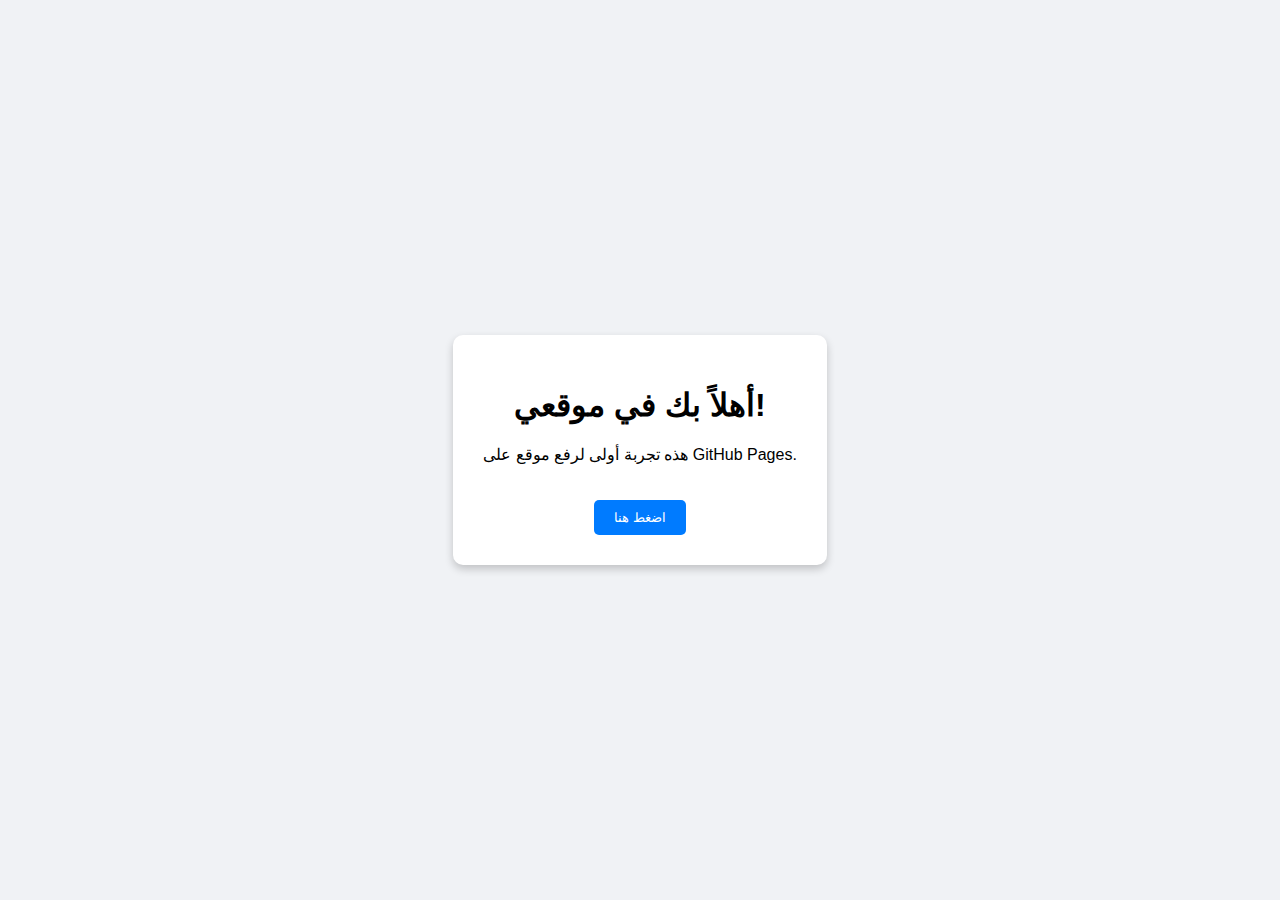
<file: index.html>
<!DOCTYPE html>
<html lang="ar">
<head>
  <meta charset="UTF-8">
  <meta name="viewport" content="width=device-width, initial-scale=1.0">
  <title>موقعي التجريبي</title>
  <link rel="stylesheet" href="style.css">
</head>
<body>
  <div class="container">
    <h1>أهلاً بك في موقعي!</h1>
    <p>هذه تجربة أولى لرفع موقع على GitHub Pages.</p>
    <button onclick="showMessage()">اضغط هنا</button>
  </div>
  
  <script src="script.js"></script>
</body>
</html>
</file>
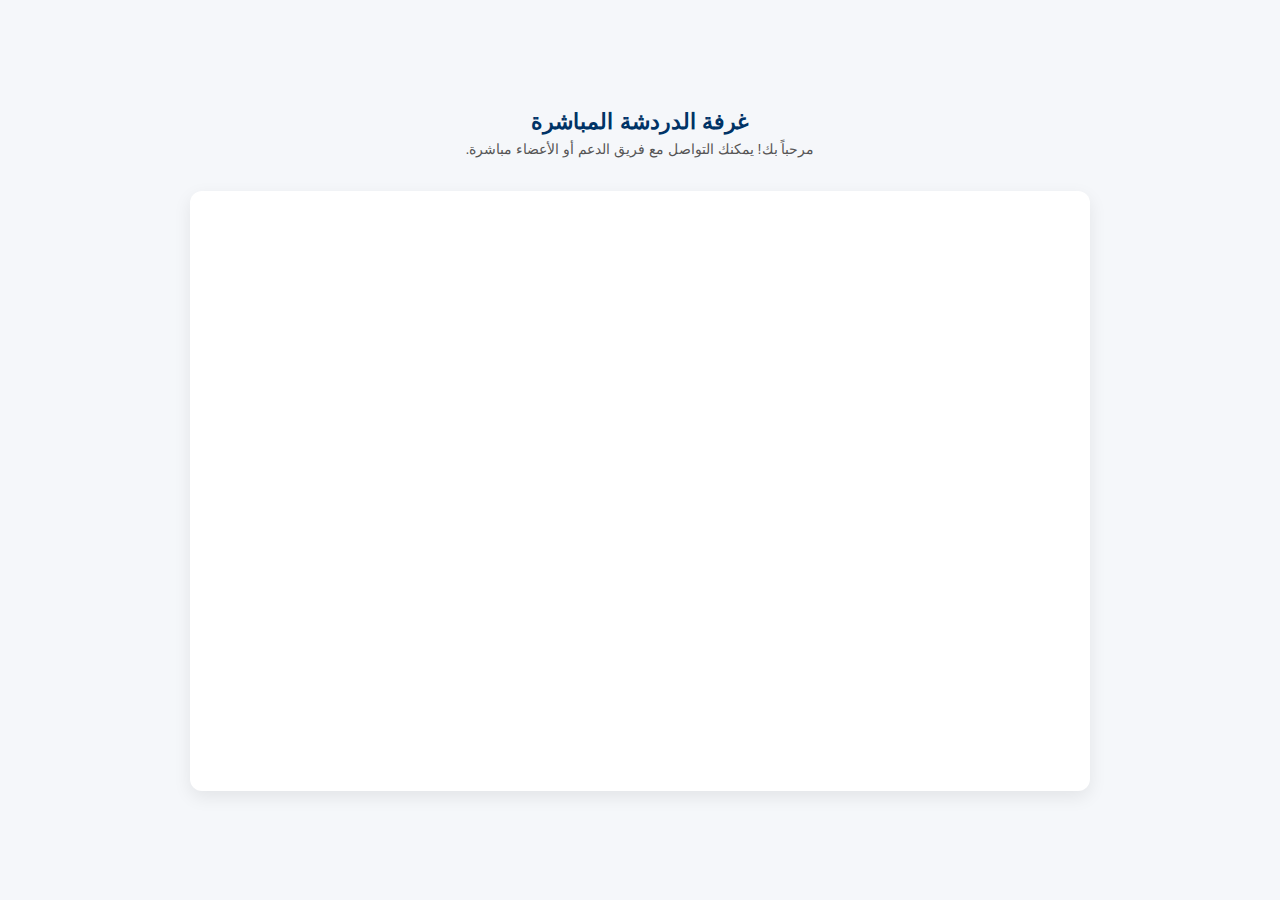
<file: htm.html>
<!DOCTYPE html>
<html lang="ar" dir="rtl">
<head>
  <meta charset="UTF-8" />
  <meta name="viewport" content="width=device-width, initial-scale=1" />
  <title>غرفة الدردشة المباشرة</title>
  <style>
    body {
      margin: 0;
      font-family: "Cairo", sans-serif;
      background: #f5f7fa;
      display: flex;
      flex-direction: column;
      align-items: center;
      justify-content: center;
      min-height: 100vh;
    }
    header {
      text-align: center;
      margin-bottom: 20px;
    }
    h1 {
      color: #003366;
      font-size: 22px;
      margin: 0;
    }
    p {
      color: #555;
      font-size: 14px;
      margin-top: 6px;
    }
    .chat-frame {
      width: 90%;
      max-width: 900px;
      height: 600px;
      background: #fff;
      border-radius: 12px;
      box-shadow: 0 6px 18px rgba(0, 0, 0, 0.08);
      position: relative;
      overflow: hidden;
    }
  </style>
</head>
<body>
  <header>
    <h1>غرفة الدردشة المباشرة</h1>
    <p>مرحباً بك! يمكنك التواصل مع فريق الدعم أو الأعضاء مباشرة.</p>
  </header>

  <div class="chat-frame">
    <!--Start of Tawk.to Script-->
    <script type="text/javascript">
      var Tawk_API = Tawk_API || {}, Tawk_LoadStart = new Date();
      (function () {
        var s1 = document.createElement("script"),
          s0 = document.getElementsByTagName("script")[0];
        s1.async = true;
        s1.src = "https://embed.tawk.to/69028c7c176d021956a823b5/1j8ov9htn";
        s1.charset = "UTF-8";
        s1.setAttribute("crossorigin", "*");
        s0.parentNode.insertBefore(s1, s0);
      })();
    </script>
    <!--End of Tawk.to Script-->
  </div>
</body>
</html>
</file>
<file: style.css>
body {
  font-family: Arial, sans-serif;
  background-color: #f0f2f5;
  display: flex;
  justify-content: center;
  align-items: center;
  height: 100vh;
  margin: 0;
}

.container {
  text-align: center;
  background-color: white;
  padding: 30px;
  border-radius: 10px;
  box-shadow: 0 4px 8px rgba(0,0,0,0.2);
}

button {
  padding: 10px 20px;
  margin-top: 20px;
  border: none;
  background-color: #007bff;
  color: white;
  border-radius: 5px;
  cursor: pointer;
}

button:hover {
  background-color: #0056b3;
}
</file>
